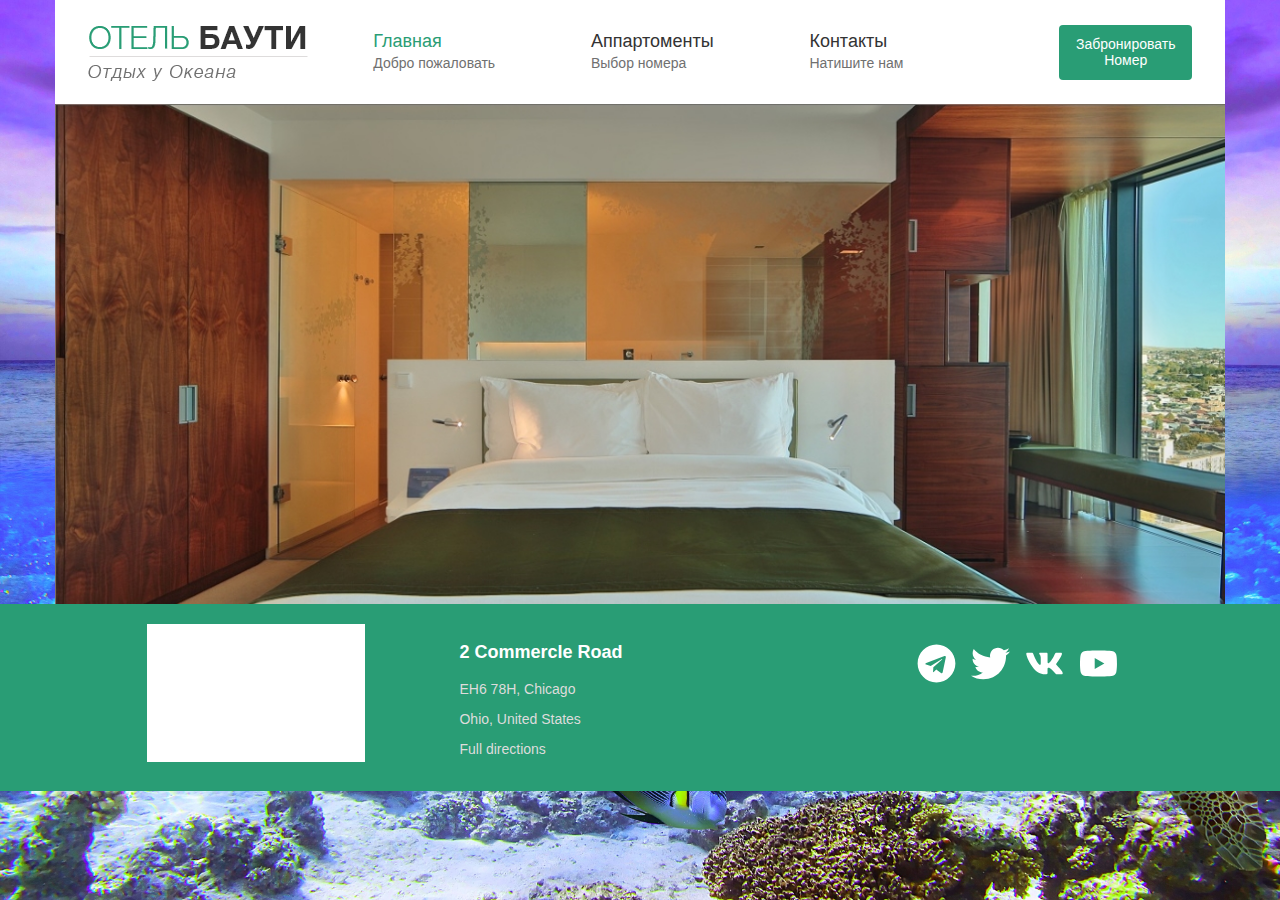
<file: index.html>
<!DOCTYPE html>
<html lang="en"></html>
<head>
  <meta charset="UTF-8"/>
  <title>Главная страница</title>
  <link rel="stylesheet" href="css/normalize.css" media="all"/>
  <link rel="stylesheet" href="style.css" media="all"/>
</head>
<body>
  <div class="container">
    <div class="navigation"><a class="logo" href="#"><img class="logo__img" src="img/logo/logo.png" alt="logo__img"/></a>
      <div class="nav"><a class="nav__link active" href="index.html">Главная <br><span>Добро пожаловать</span></a><a class="nav__link" href="apartments.html">Аппартоменты <br><span>Выбор номера</span></a><a class="nav__link" href="contacts.html">Контакты <br><span>Натишите нам</span></a><a class="nav__link bron-btn" href="/"> <br><span>Забронировать номер</span></a>
      </div>
    </div>
    <div class="header-img-wrap"><img class="header__img" src="img/room/bg-slider.jpg" alt="room-22"/></div>
  </div>
  <div class="footer">
    <div class="maps"></div>
    <div class="contacts">
      <h3 class="contacts__title-text">2 Commercle Road</h3>
      <p class="contacts__desc">EH6 78H, Chicago</p>
      <p class="contacts__desc">Ohio, United States</p>
      <p class="contacts__desc">Full directions</p>
    </div>
    <div class="sotseti"><a class="sotseti__link" href="#"><img class="sotseti__icon" src="img/icone/telegram-brands.svg" alt="#"/></a><a class="sotseti__link" href="#"><img class="sotseti__icon" src="img/icone/twitter-brands.svg" alt="#"/></a><a class="sotseti__link" href="#"><img class="sotseti__icon" src="img/icone/vk-brands.svg" alt="#"/></a><a class="sotseti__link" href="#"><img class="sotseti__icon" src="img/icone/youtube-brands.svg" alt="#"/></a></div>
  </div>
</body>
</file>
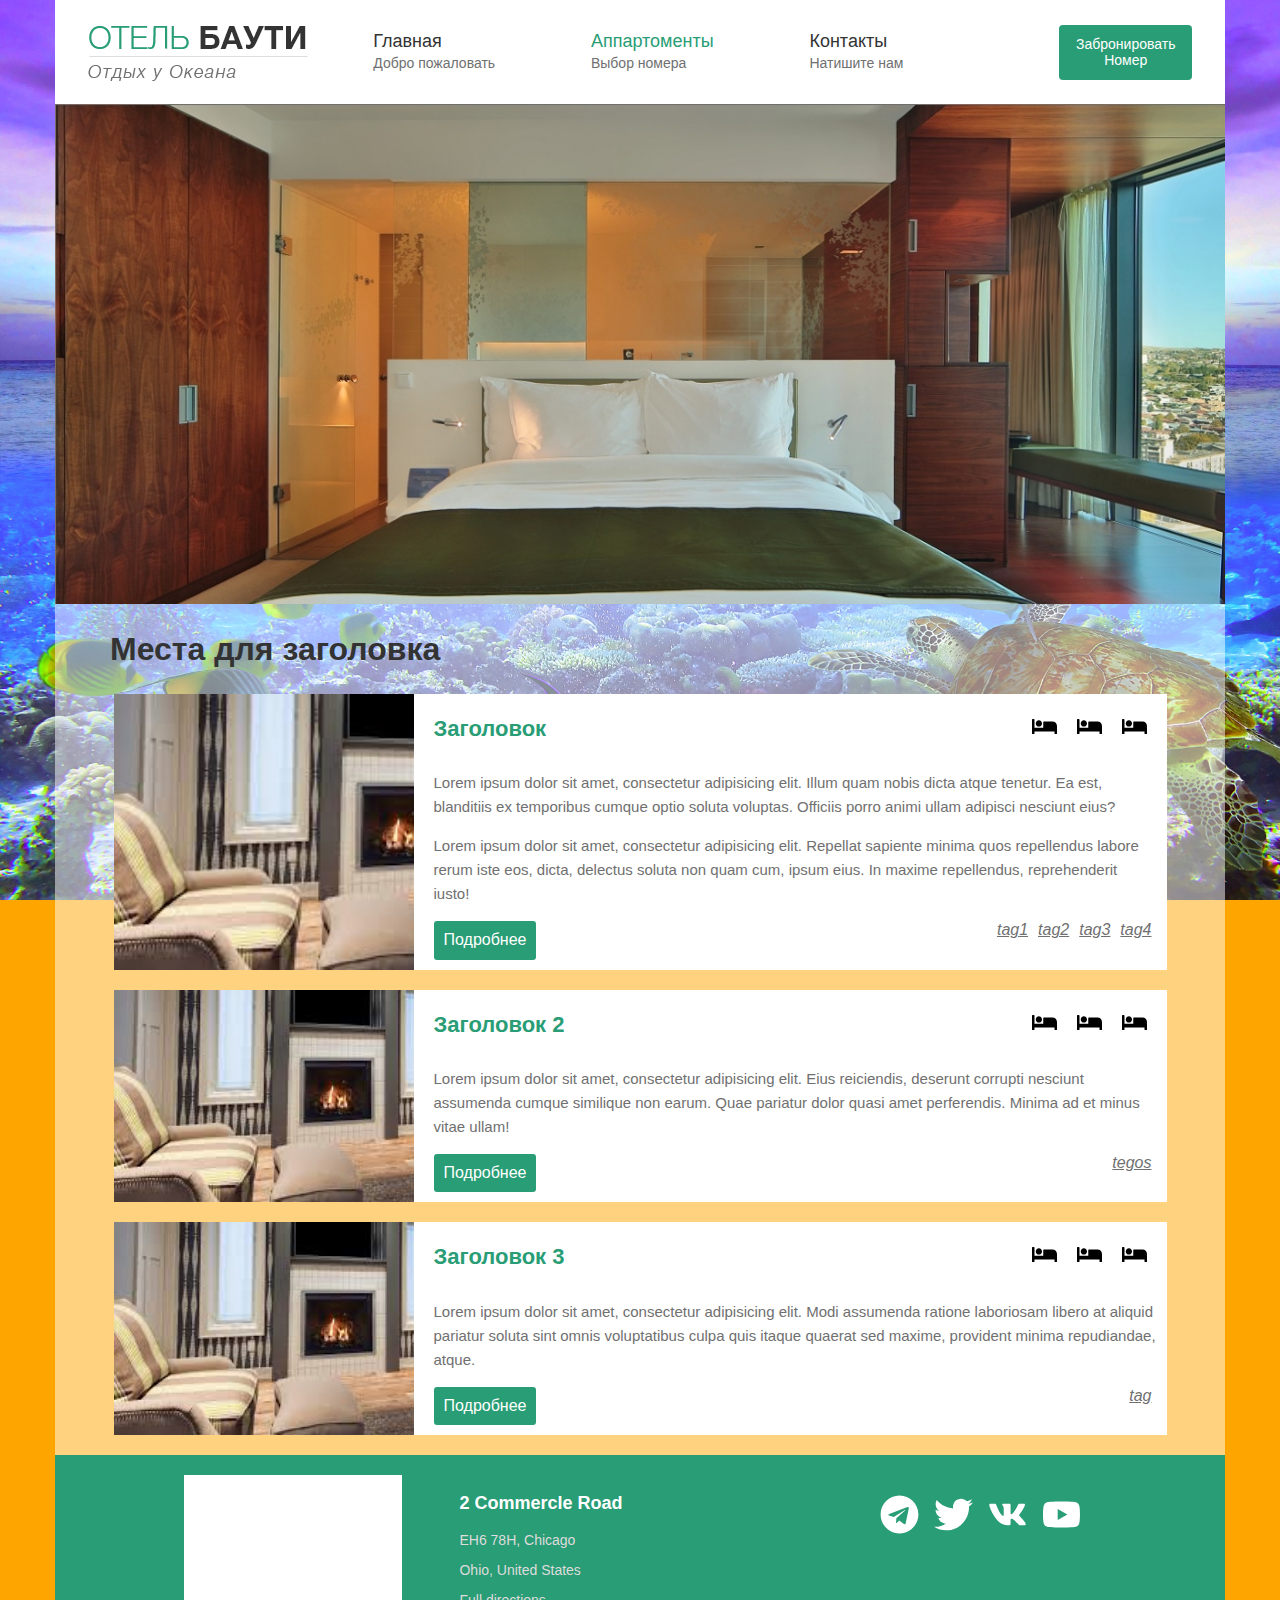
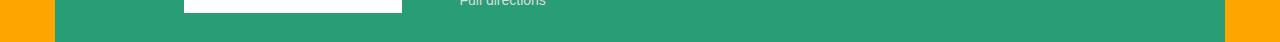
<file: apartments.html>
<!DOCTYPE html>
<html lang="en"></html>
<head>
  <meta charset="UTF-8"/>
  <title>Контентная часть</title>
  <link rel="stylesheet" href="css/normalize.css" media="all"/>
  <link rel="stylesheet" href="style.css" media="all"/>
</head>
<body>
  <div class="container">
    <div class="navigation"><a class="logo" href="#"><img class="logo__img" src="img/logo/logo.png" alt="logo__img"/></a>
      <div class="nav"><a class="nav__link" href="index.html">Главная <br><span>Добро пожаловать</span></a><a class="nav__link active" href="apartments.html">Аппартоменты <br><span>Выбор номера</span></a><a class="nav__link" href="contacts.html">Контакты <br><span>Натишите нам</span></a><a class="nav__link bron-btn" href="/"> <br><span>Забронировать номер</span></a>
      </div>
    </div>
    <div class="header-img-wrap"><img class="header__img" src="img/room/bg-slider.jpg" alt="room-22"/></div>
  </div>
  <div class="container">
    <div class="content">
      <h2 class="section-title">Места для заголовка</h2>
      <div class="card">
        <div class="card__img" style="background: url(../../img/room/images.jpg);"></div>
        <div class="card__content">
          <div class="card__header">
            <h3 class="card__title-text">Заголовок</h3>
            <div class="bed-number"><img class="bed-number__icon" src="img/icone/bed-solid.svg" alt="#"/><img class="bed-number__icon" src="img/icone/bed-solid.svg" alt="#"/><img class="bed-number__icon" src="img/icone/bed-solid.svg" alt="#"/></div>
          </div>
          <div class="card__text">
            <p class="card__desc-text">Lorem ipsum dolor sit amet, consectetur adipisicing elit. Illum quam nobis dicta atque tenetur. Ea est, blanditiis ex temporibus cumque optio soluta voluptas. Officiis porro animi ullam adipisci nesciunt eius?</p>
            <p class="card__desc-text">Lorem ipsum dolor sit amet, consectetur adipisicing elit. Repellat sapiente minima quos repellendus labore rerum iste eos, dicta, delectus soluta non quam cum, ipsum eius. In maxime repellendus, reprehenderit iusto!</p>
          </div>
          <div class="card__footer"><a class="card-button" href="#">Подробнее</a>
            <div class="card-tag"><a class="card-tag__tag-link" href="#">tag1</a><a class="card-tag__tag-link" href="#">tag2</a><a class="card-tag__tag-link" href="#">tag3</a><a class="card-tag__tag-link" href="#">tag4</a></div>
          </div>
        </div>
      </div>
      <div class="card">
        <div class="card__img" style="background: url(../../img/room/images.jpg);"></div>
        <div class="card__content">
          <div class="card__header">
            <h3 class="card__title-text">Заголовок 2</h3>
            <div class="bed-number"><img class="bed-number__icon" src="img/icone/bed-solid.svg" alt="#"/><img class="bed-number__icon" src="img/icone/bed-solid.svg" alt="#"/><img class="bed-number__icon" src="img/icone/bed-solid.svg" alt="#"/></div>
          </div>
          <div class="card__text">
            <p class="card__desc-text">Lorem ipsum dolor sit amet, consectetur adipisicing elit. Eius reiciendis, deserunt corrupti nesciunt assumenda cumque similique non earum. Quae pariatur dolor quasi amet perferendis. Minima ad et minus vitae ullam!</p>
          </div>
          <div class="card__footer"><a class="card-button" href="#"> Подробнее</a>
            <div class="card-tag"><a class="card-tag__tag-link" href="#">tegos</a></div>
          </div>
        </div>
      </div>
      <div class="card">
        <div class="card__img" style="background: url(../../img/room/images.jpg);"></div>
        <div class="card__content">
          <div class="card__header">
            <h3 class="card__title-text">Заголовок 3</h3>
            <div class="bed-number"><img class="bed-number__icon" src="img/icone/bed-solid.svg" alt="#"/><img class="bed-number__icon" src="img/icone/bed-solid.svg" alt="#"/><img class="bed-number__icon" src="img/icone/bed-solid.svg" alt="#"/></div>
          </div>
          <div class="card__text">
            <p class="card__desc-text">Lorem ipsum dolor sit amet, consectetur adipisicing elit. Modi assumenda ratione laboriosam libero at aliquid pariatur soluta sint omnis voluptatibus culpa quis itaque quaerat sed maxime, provident minima repudiandae, atque.</p>
          </div>
          <div class="card__footer"><a class="card-button" href="#"> Подробнее</a>
            <div class="card-tag"><a class="card-tag__tag-link" href="#">tag</a></div>
          </div>
        </div>
      </div>
    </div>
    <div class="footer">
      <div class="maps"></div>
      <div class="contacts">
        <h3 class="contacts__title-text">2 Commercle Road</h3>
        <p class="contacts__desc">EH6 78H, Chicago</p>
        <p class="contacts__desc">Ohio, United States</p>
        <p class="contacts__desc">Full directions</p>
      </div>
      <div class="sotseti"><a class="sotseti__link" href="#"><img class="sotseti__icon" src="img/icone/telegram-brands.svg" alt="#"/></a><a class="sotseti__link" href="#"><img class="sotseti__icon" src="img/icone/twitter-brands.svg" alt="#"/></a><a class="sotseti__link" href="#"><img class="sotseti__icon" src="img/icone/vk-brands.svg" alt="#"/></a><a class="sotseti__link" href="#"><img class="sotseti__icon" src="img/icone/youtube-brands.svg" alt="#"/></a></div>
    </div>
  </div>
</body>
</file>
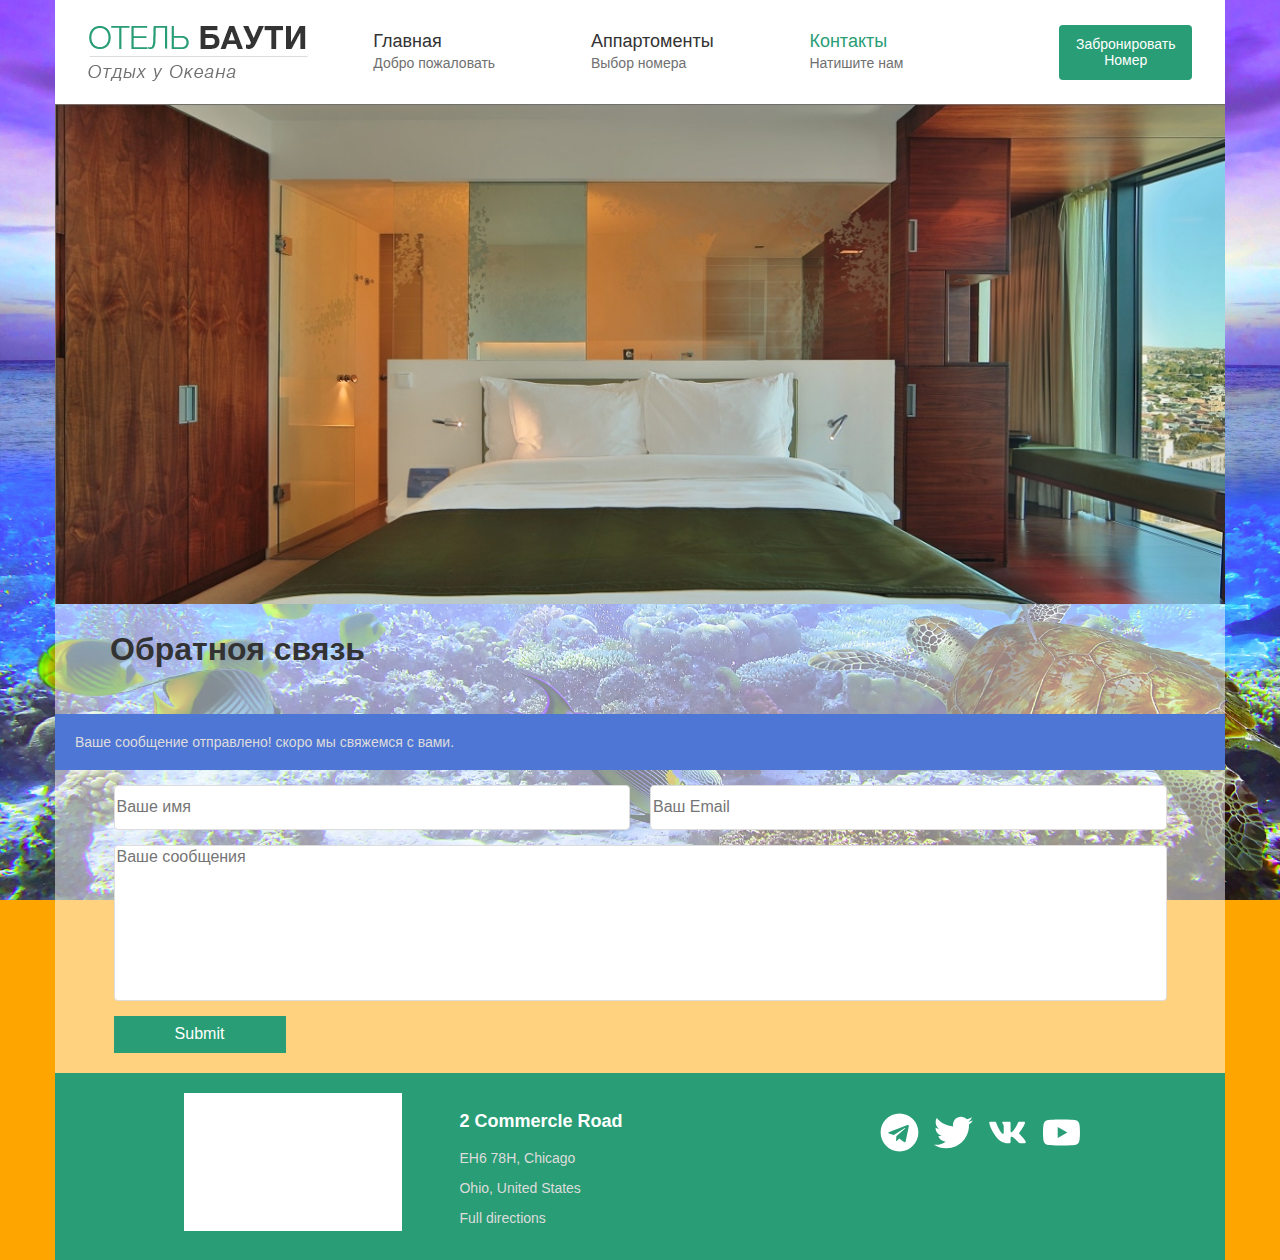
<file: contacts.html>
<!DOCTYPE html>
<html lang="en"></html>
<head>
  <meta charset="UTF-8"/>
  <title>Контакты</title>
  <link rel="stylesheet" href="css/normalize.css" media="all"/>
  <link rel="stylesheet" href="style.css" media="all"/>
</head>
<body>
  <div class="container">
    <div class="navigation"><a class="logo" href="#"><img class="logo__img" src="img/logo/logo.png" alt="logo__img"/></a>
      <div class="nav"><a class="nav__link" href="index.html">Главная <br><span>Добро пожаловать</span></a><a class="nav__link" href="apartments.html">Аппартоменты <br><span>Выбор номера</span></a><a class="nav__link active" href="contacts.html">Контакты <br><span>Натишите нам</span></a><a class="nav__link bron-btn" href="/"> <br><span>Забронировать номер</span></a>
      </div>
    </div>
    <div class="header-img-wrap"><img class="header__img" src="img/room/bg-slider.jpg" alt="room-22"/></div>
  </div>
  <div class="container">
    <div class="content">
      <h2 class="section-title">Обратноя связь </h2>
      <div class="notify">Ваше сообщение отправлено! скоро мы свяжемся с вами.</div>
      <form class="form" action="#">
        <input class="form__input" type="text" placeholder="Ваше имя"/>
        <input class="form__input" type="email" placeholder="Ваш Email"/>
        <textarea class="form__text" placeholder="Ваше сообщения"></textarea>
        <input class="form__submit" type="submit" valume="Отправить"/>
      </form>
    </div>
    <div class="footer">
      <div class="maps"></div>
      <div class="contacts">
        <h3 class="contacts__title-text">2 Commercle Road</h3>
        <p class="contacts__desc">EH6 78H, Chicago</p>
        <p class="contacts__desc">Ohio, United States</p>
        <p class="contacts__desc">Full directions</p>
      </div>
      <div class="sotseti"><a class="sotseti__link" href="#"><img class="sotseti__icon" src="img/icone/telegram-brands.svg" alt="#"/></a><a class="sotseti__link" href="#"><img class="sotseti__icon" src="img/icone/twitter-brands.svg" alt="#"/></a><a class="sotseti__link" href="#"><img class="sotseti__icon" src="img/icone/vk-brands.svg" alt="#"/></a><a class="sotseti__link" href="#"><img class="sotseti__icon" src="img/icone/youtube-brands.svg" alt="#"/></a></div>
    </div>
  </div>
</body>
</file>
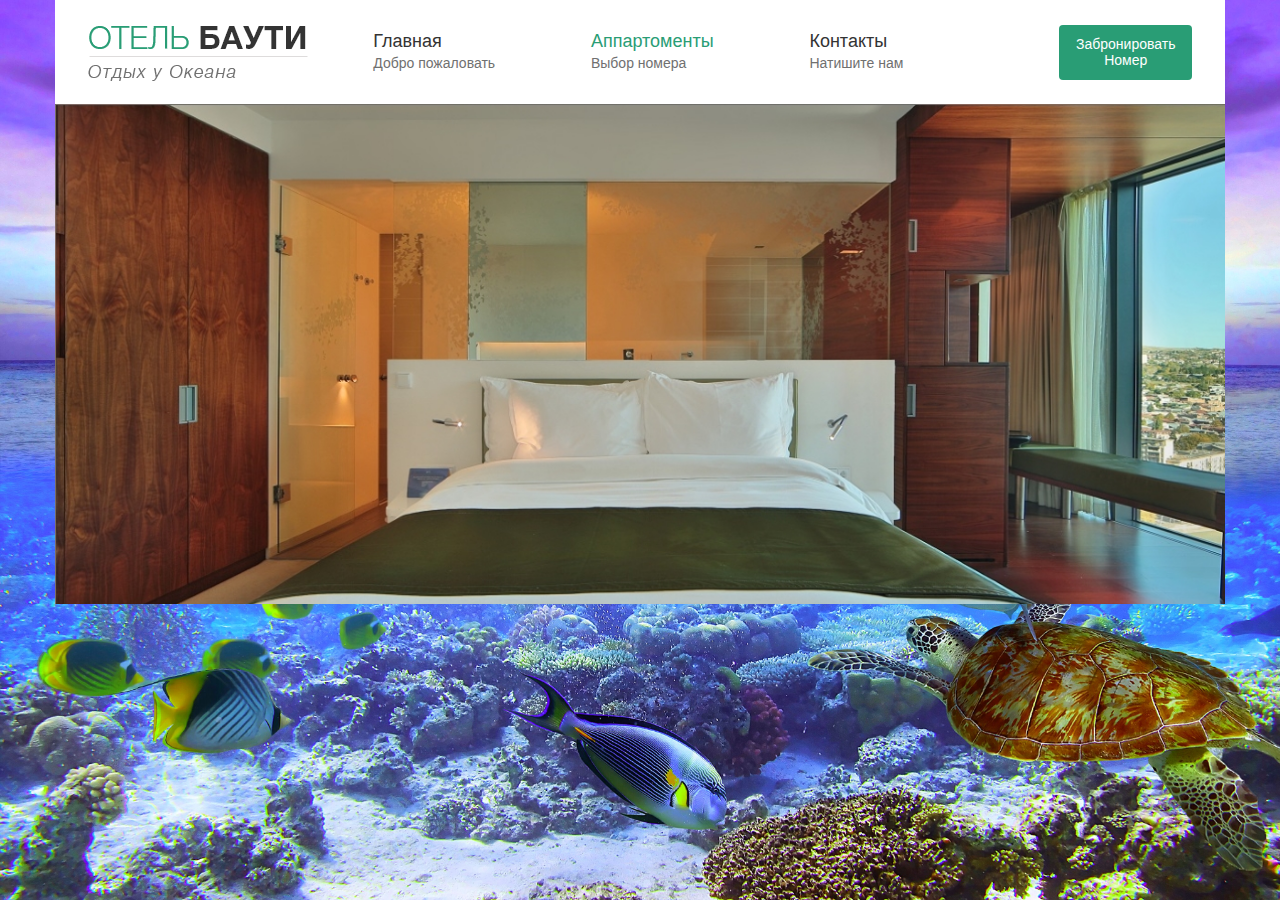
<file: main.html>
<!DOCTYPE html>
<html lang="en"></html>
<head>
  <meta charset="UTF-8"/>
  <title>Контентная часть</title>
  <link rel="stylesheet" href="css/normalize.css" media="all"/>
  <link rel="stylesheet" href="style.css" media="all"/>
</head>
<body>
  <div class="container">
    <div class="navigation"><a class="logo" href="#"><img class="logo__img" src="img/logo/logo.png" alt="logo__img"/></a>
      <div class="nav"><a class="nav__link" href="index.html">Главная <br><span>Добро пожаловать</span></a><a class="nav__link active" href="main.html">Аппартоменты <br><span>Выбор номера</span></a><a class="nav__link" href="contacts.html">Контакты <br><span>Натишите нам</span></a><a class="nav__link bron-btn" href="/"> <br><span>Забронировать номер</span></a>
      </div>
    </div>
    <div class="header-img-wrap"><img class="header__img" src="img/room/bg-slider.jpg" alt="room-22"/></div>
  </div>
</body>
</file>
<file: style.css>
html,
body {
  width: 100%;
  height: 100%;
}
body {
  font-family: helvetica;
  background: orange url(img/bg/bg-island.jpg) no-repeat fixed;
  background-size: cover;
}
.container {
  max-width: 1170px;
  margin: auto;
}
.navigation {
  display: -webkit-box;
  display: -ms-flexbox;
  display: flex;
  -ms-flex-pack: distribute;
  justify-content: space-around;
  -webkit-box-align: center;
  -ms-flex-align: center;
  align-items: center;
  background: #fff;
  padding-top: 20px;
  padding-bottom: 20px;
}
.logo {
  display: block;
  width: 220px;
  height: 64px;
}
.logo__img {
  width: 100%;
}
.nav {
  display: -webkit-box;
  display: -ms-flexbox;
  display: flex;
  -ms-flex-wrap: wrap;
  flex-wrap: wrap;
  -webkit-box-pack: justify;
  -ms-flex-pack: justify;
  justify-content: space-between;
  width: 70%;
  -webkit-box-align: center;
  -ms-flex-align: center;
  align-items: center;
}
.nav__link {
  color: #333333;
  text-decoration: none;
  font-size: 18px;
  -webkit-transition: color 0.2s;
  transition: color 0.2s;
}
.nav__link span {
  color: #707070;
  font-size: 14px;
}
.active {
  color: #299D75;
}
.nav__link:hover {
  color: #299D75;
}
.bron-btn {
  font-size: 14px;
  margin-left: 60px;
  border-radius: 4px;
  text-transform: uppercase;
  display: table;
  background: #299D75;
  -webkit-transition: background 0.2s linear;
  transition: background 0.2s linear;
  width: 133px;
  height: 55px;
}
.bron-btn span {
  text-align: center;
  display: table-cell;
  vertical-align: middle;
  color: #fff;
  text-transform: capitalize;
}
.bron-btn:hover {
  background: rgba(41, 157, 117, 0.7);
}
.header-img-wrap {
  width: 100%;
  height: 500px;
  background: #000;
  overflow: hidden;
}
.header__img {
  height: 120%;
}
.content {
  background: rgba(255, 255, 255, 0.5);
  display: -webkit-box;
  display: -ms-flexbox;
  display: flex;
  -webkit-box-orient: vertical;
  -webkit-box-direction: normal;
  -ms-flex-direction: column;
  flex-direction: column;
}
.section-title {
  margin-left: 55px;
  font-size: 32px;
  font-weight: bold;
  color: #333333;
}
.card {
  width: 90%;
  display: -webkit-box;
  display: -ms-flexbox;
  display: flex;
  background: #fff;
  margin: 0 auto;
  margin-bottom: 20px;
}
.card__img {
  min-width: 300px;
  min-height: 200px;
  background-repeat: no-repeat !important;
  background-size: cover !important;
  margin-right: 20px;
}
.card__content {
  padding-right: 10px;
}
.card__header {
  display: -webkit-box;
  display: -ms-flexbox;
  display: flex;
  -webkit-box-pack: justify;
  -ms-flex-pack: justify;
  justify-content: space-between;
}
.card__title-text {
  margin-bottom: 15px;
  font-size: 22px;
  font-weight: 600;
  color: #299D75;
}
.bed-number {
  margin-top: 20px;
}
.bed-number__icon {
  width: 25px;
  height: 25px;
  margin: 0 10px;
}
.card__text {
  color: #707070;
  font-size: 15px;
  line-height: 24px;
  font-weight: 300;
  margin-bottom: 10px;
}
.card__footer {
  display: -webkit-box;
  display: -ms-flexbox;
  display: flex;
  -webkit-box-pack: justify;
  -ms-flex-pack: justify;
  justify-content: space-between;
  margin: 0 auto;
  margin-bottom: 10px;
}
.card-button {
  padding: 10px;
  background: #299D75;
  border-radius: 3px;
  color: #fff;
  text-decoration: none;
}
a.card-tag__tag-link {
  color: #707070;
  font-weight: 300;
  font-style: italic;
  margin: 0 5px;
}
.form {
  display: -webkit-box;
  display: -ms-flexbox;
  display: flex;
  margin: auto;
  -ms-flex-wrap: wrap;
  flex-wrap: wrap;
  -webkit-box-pack: justify;
  -ms-flex-pack: justify;
  justify-content: space-between;
  width: 90%;
}
.form__input {
  -webkit-box-flex: 1;
  -ms-flex-positive: 1;
  flex-grow: 1;
  max-width: 515px;
  height: 41px;
  background: #fff;
  margin-right: 10px;
  margin-left: 10px;
  margin-bottom: 15px;
}
.form__input:nth-child(1) {
  margin-left: 0;
}
.form__input:nth-child(2) {
  margin-right: 0;
}
.form__text {
  width: 100%;
  resize: none;
  min-height: 150px;
}
.form__input,
.form__text {
  padding-right: 15px;
  outline: none;
  border: 1px solid #DEDCDC;
  border-radius: 4px;
}
.form__submit {
  background: #299D75;
  border: none;
  color: #fff;
  width: 172px;
  height: 37px;
  margin-top: 15px;
  margin-bottom: 20px;
  cursor: pointer;
  -webkit-transition: background 0.2s linear;
  transition: background 0.2s linear;
}
.form__submit:hover {
  background: rgba(41, 157, 117, 0.7);
}
.notify {
  background: #4E76D4;
  color: #DEDCDC;
  font-size: 14px;
  padding: 20px;
  margin-top: 20px;
  margin-bottom: 15px;
}
.footer {
  background: #299D75;
  display: -webkit-box;
  display: -ms-flexbox;
  display: flex;
  -ms-flex-pack: distribute;
  justify-content: space-around;
  padding-top: 20px;
  padding-bottom: 20px;
}
.maps {
  width: 218px;
  height: 138px;
  background: #fff;
}
.contacts {
  margin-left: -200px;
}
.contacts__title-text {
  color: #fff;
  font-size: 18px;
  font-weight: bold;
}
.contacts__desc {
  color: #DEDCDC;
  font-size: 14px;
}
.sotseti {
  height: 100px;
}
.sotseti__link {
  display: inline-block;
  margin-right: 15px;
  padding-top: 20px;
}
.sotseti__icon {
  width: 39px;
  height: 39px;
}

/*# sourceMappingURL=maps/style.css.map */
</file>
